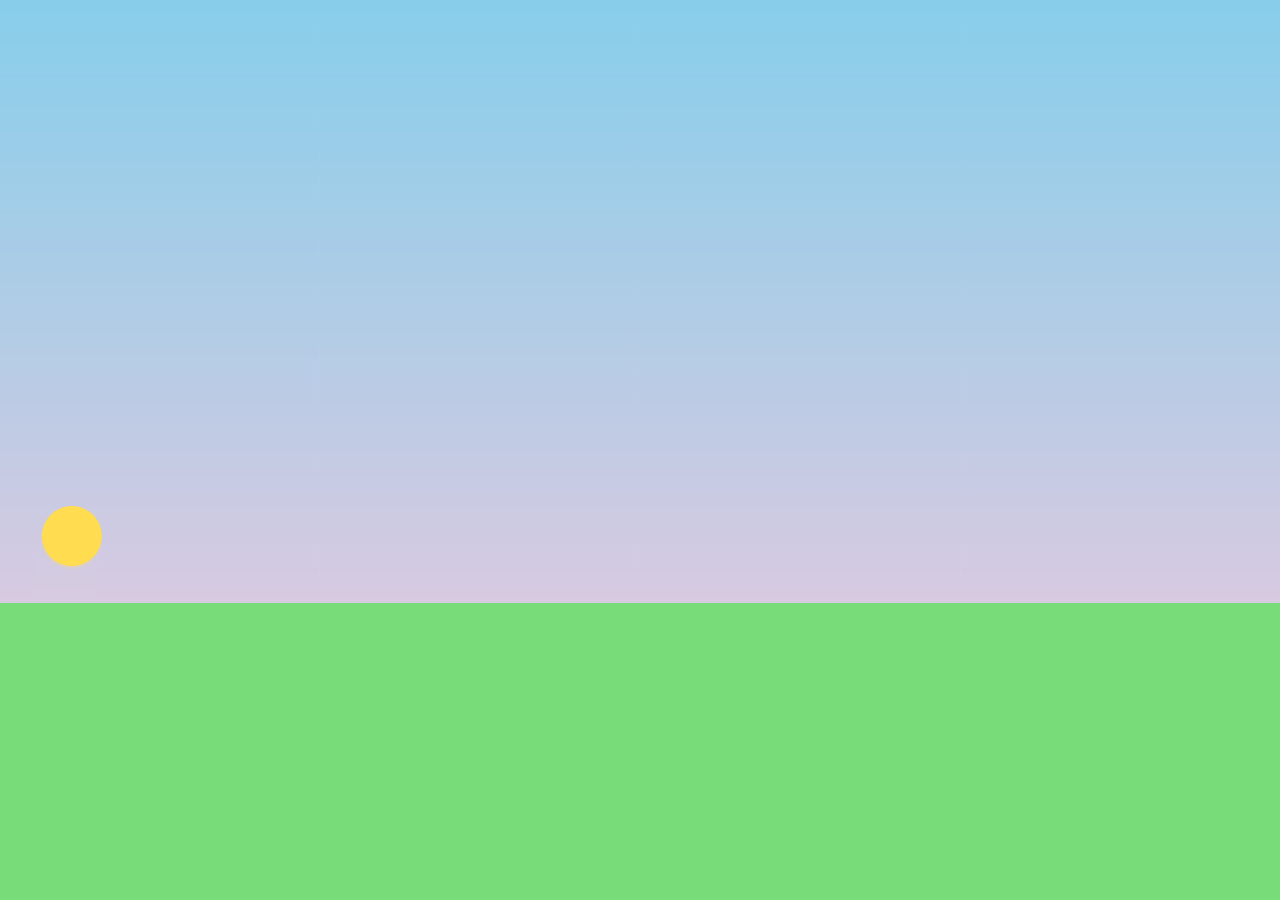
<file: timebase-layer.html>
<!DOCTYPE html>
<html lang="en">
  <head>
    <meta charset="utf-8" />
    <meta name="viewport" content="width=device-width, initial-scale=1.0" />
    <title>Timebase Layer</title>
    <link rel="stylesheet" type="text/css" href="style.css" />
    <script src="libraries/p5.min.js"></script>
  </head>
  <body class="layer-page">
    <script src="Timebase_xnie0227.js"></script>
  </body>
</html>
</file>
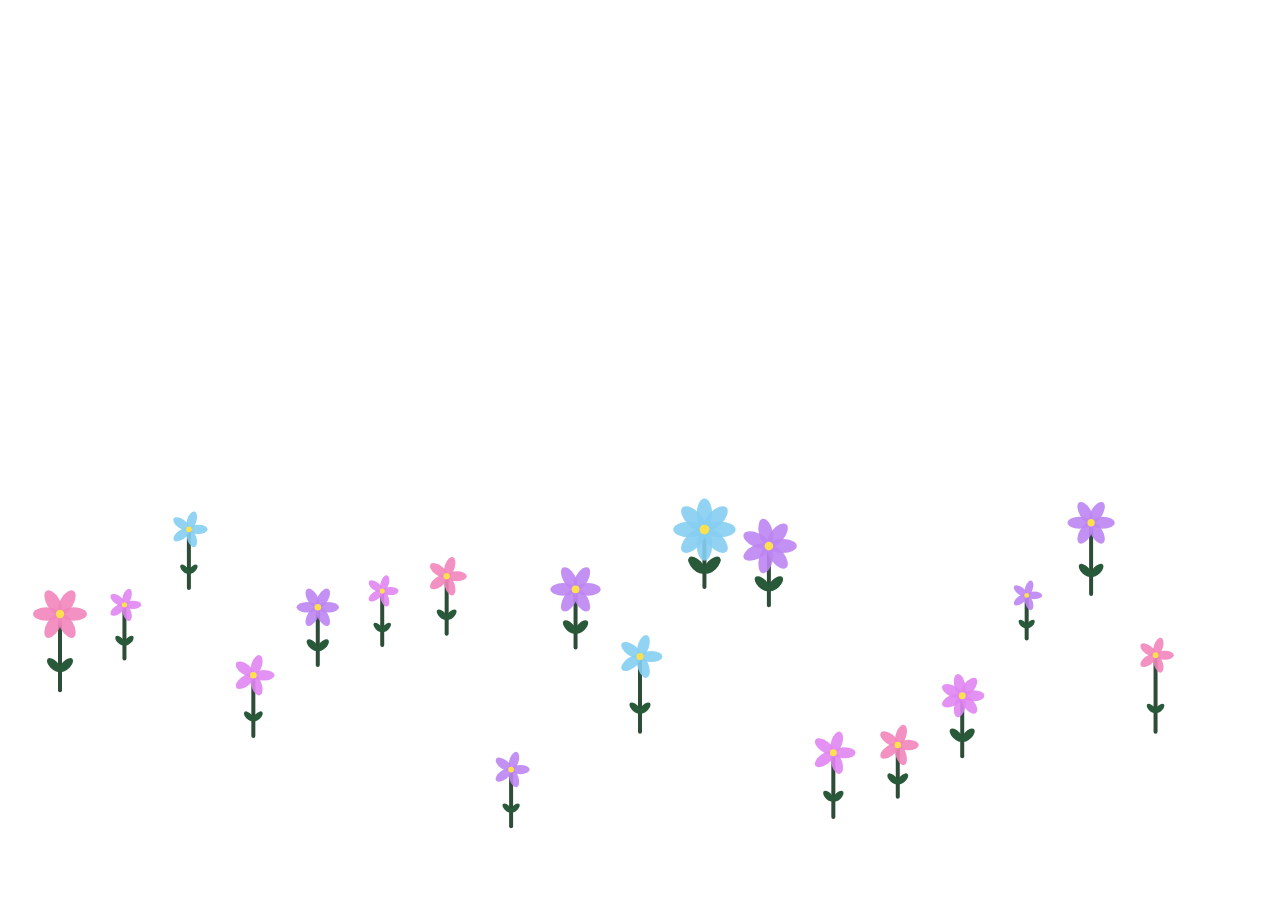
<file: userinput-layer.html>
<!DOCTYPE html>
<html lang="en">
  <head>
    <meta charset="utf-8" />
    <meta name="viewport" content="width=device-width, initial-scale=1.0" />
    <title>User Input Layer</title>
    <link rel="stylesheet" type="text/css" href="style.css" />
    <script src="libraries/p5.min.js"></script>
  </head>
  <body class="layer-page">
    <script src="input_controls_fcao0453.js"></script>
  </body>
</html>
</file>
<file: style.css>
html, body {
  margin: 0;
    padding: 0;
    overflow: hidden; /* 防止出现滚动条 */
    width: 100%;
    height: 100%;
}

#layer-stack {
    position: fixed;
    inset: 0;
    overflow: hidden;
}

.sketch-layer {
    position: absolute;
    inset: 0;
    width: 100%;
    height: 100%;
    border: 0;
}

.timebase-layer {
    z-index: 1;
}

.userinput-layer {
    z-index: 2;
    opacity: 0.82;
}

.audiobase-layer {
    z-index: 3;
    pointer-events: none;
}

.layer-page {
    background: transparent;
}

canvas {
  display: block;
}

.instructions {
    position: absolute;
    top: 50px;
    left: 30px;
    width: 250px;
    padding: 20px;
    background: rgba(255, 255, 255, 0.2); /* 半透明背景 */
    backdrop-filter: blur(10px); /* 磨砂玻璃效果 */
    border-radius: 20px;
    border: 1px solid rgba(255, 255, 255, 0.358);
    color: white;
    font-family: 'Segoe UI', Tahoma, Geneva, Verdana, sans-serif;
    box-shadow: 0 8px 18px rgba(84, 84, 84, 0.2);
    z-index: 100; /* 确保在画布上方 */
}

.instructions h2 {
    text-align: center;
    font-size: 18px;
    letter-spacing: 2px;
    margin-bottom: 20px;
}

.instruction-item {
    display: flex;
    align-items: center;
    margin-bottom: 15px;
}

.icon {
    font-size: 24px;
    margin-right: 15px;
}

.instruction-item p {
    font-size: 14px;
    line-height: 1.4;
    margin: 0;
}
</file>
